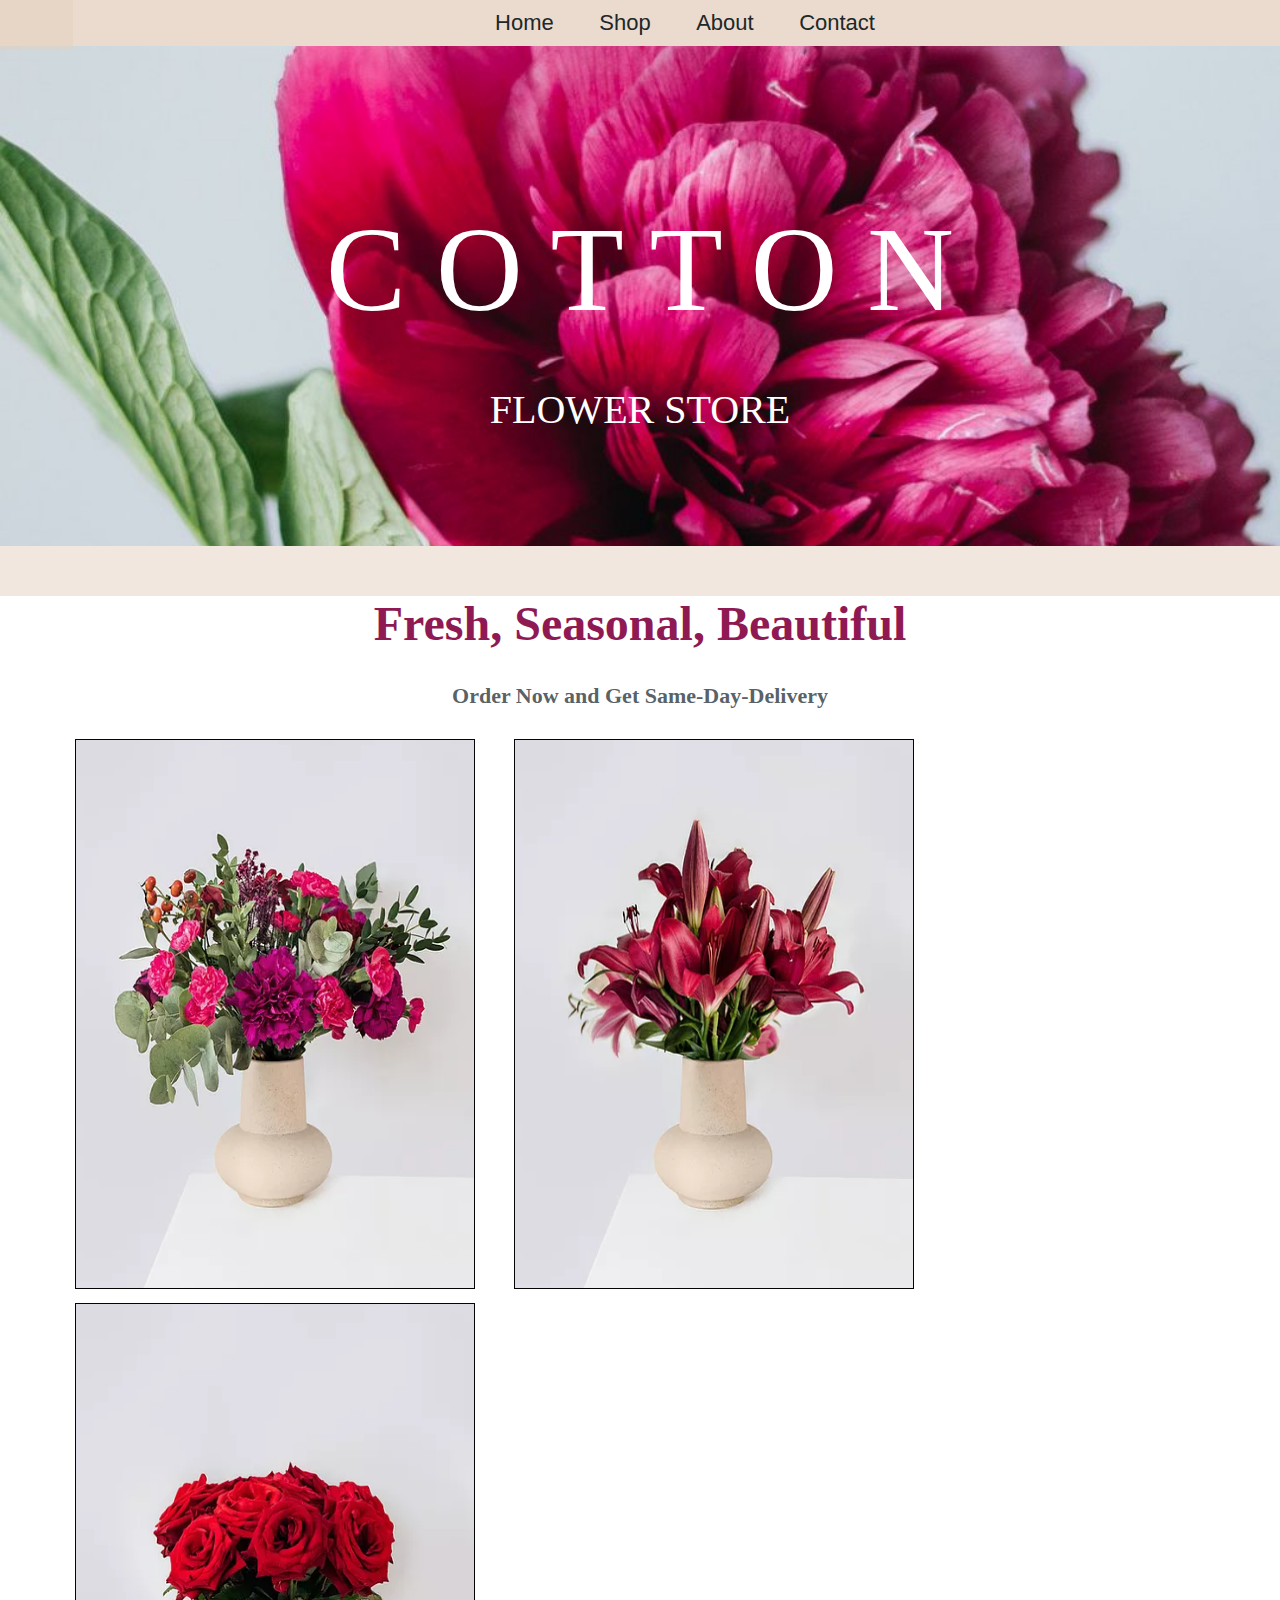
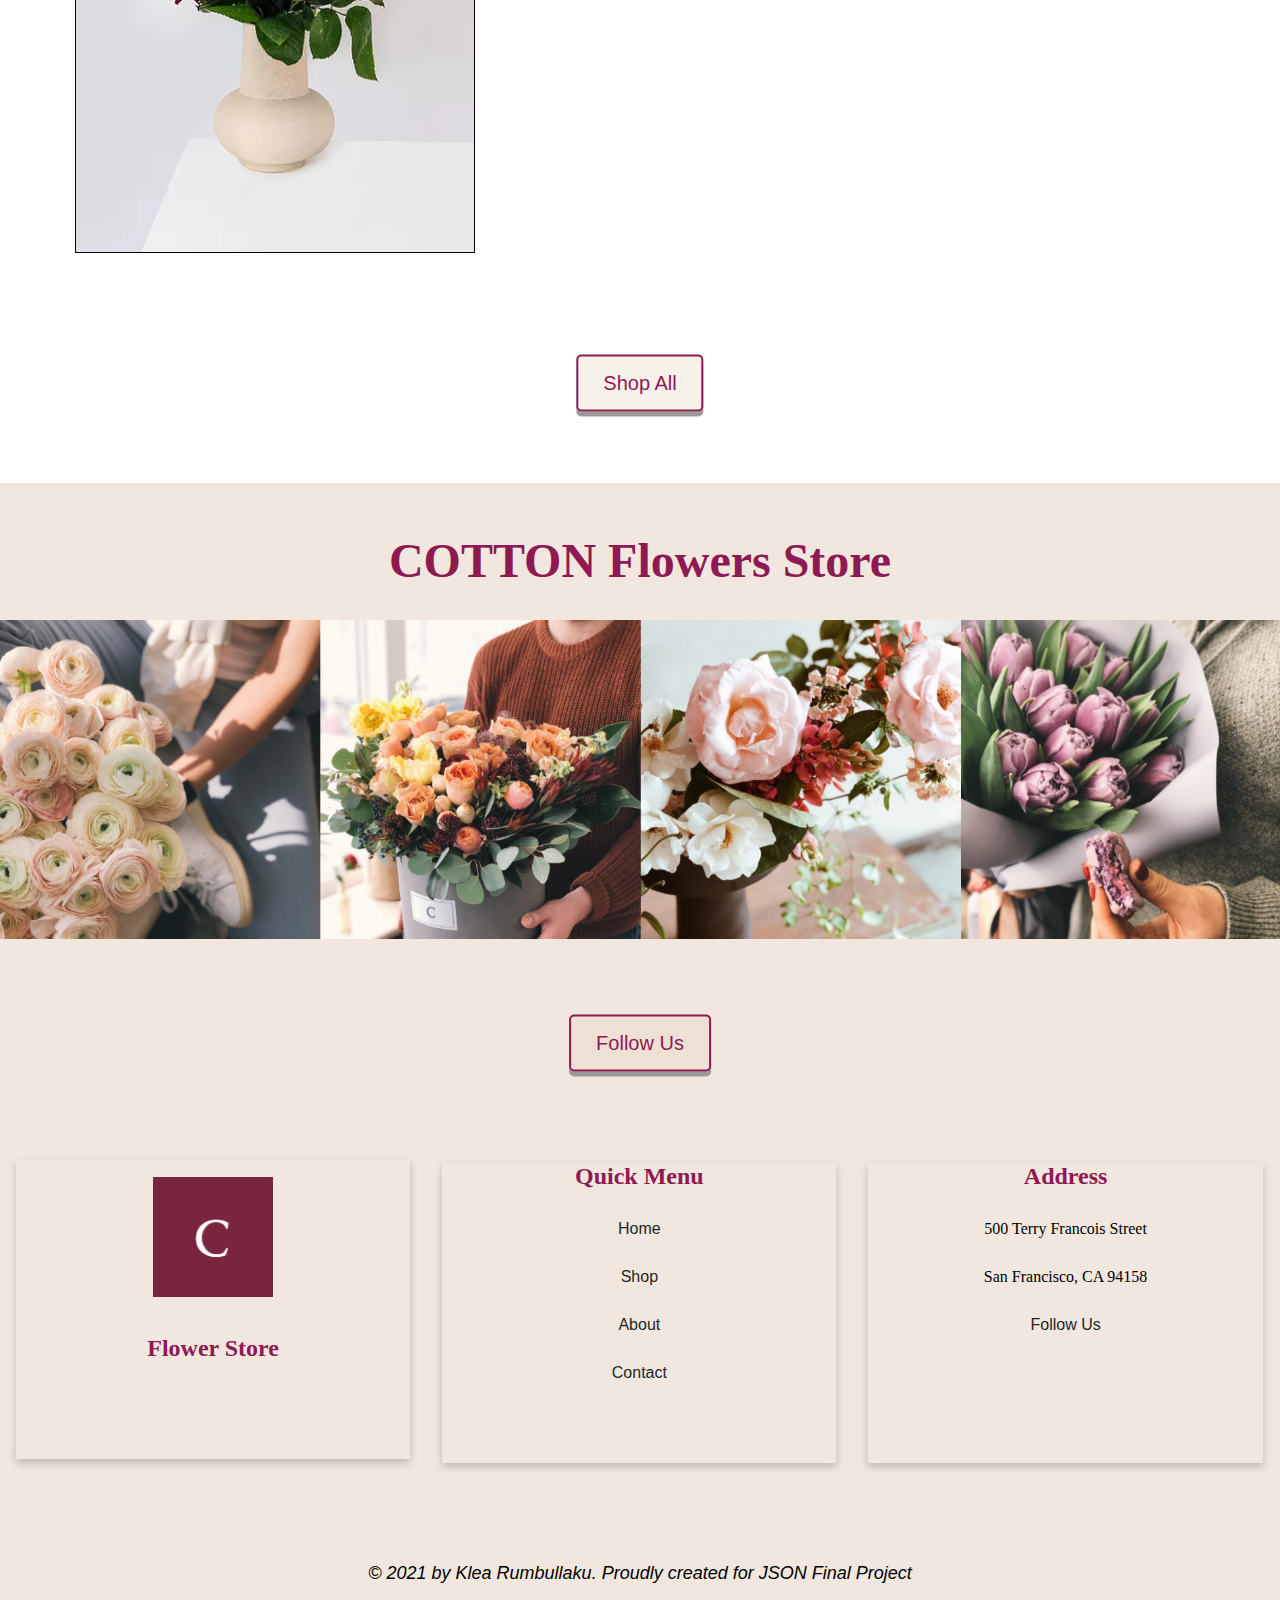
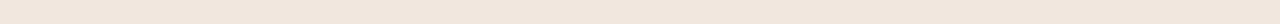
<file: public/index.html>
<!DOCTYPE html>
<html>
<head>
    <meta charset="UTF-8">
    <script src="https://ajax.googleapis.com/ajax/libs/jquery/3.6.0/jquery.min.js"></script>
    <script src="http://code.jquery.com/jquery-3.3.1.min.js"></script> 
    <script src="weather.js"> </script>
 
    <link rel='stylesheet' href='./stylesheet/main.css'>
    <link rel='stylesheet' href='./stylesheet/weather.css'>
    <link rel='stylesheet' href='./stylesheet/images.css'>
	<link rel='stylesheet' href='./stylesheet/contact.css'>
	<link rel='stylesheet' href='./stylesheet/about.css'>
	<link rel='stylesheet' href='./stylesheet/shop.css'>



 
</head> 
<body>
	
	<style>
* {
  box-sizing: border-box;
}

.column {
  float: left;
  width: 50%;
  padding: 10px;
  height: 300px; 
}

.row:after {
  content: "";
  display: table;
  clear: both;
}
</style>
	
	
    <!--------------- Weather------------------>
  <div class="cntweather">
        <p class="city"></p>
        <img class="icon">
        <p class="weather"></p>
        <p class="temp"></p>
    </div>

    <!-------------------------- Nav Bar ----------------->
    <nav id="navBar">
        <ul class="inlNav">
            
            <li class="nav"><a href="#">Home</a></li>
            <li class="nav"><a href="shop.html">Shop</a></li>
            <li class="nav"><a href="about.html">About</a></li>
            <li class="nav"><a href="contact.html">Contact</a></li>   
        </ul>  
     
    </nav>
   
<!--------- Banner  ---------->
    <div id="banner">
       <div class="parallax"></div>
  <div class="centered">C O T T O N</div>
		  <p class="centerd">FLOWER STORE</p>

		
	
	</div>
	
	
<!--------- Shop Section ---------->
	
	
    <div class="shop">
        <h1 id="head" class="section2"> Fresh, Seasonal, Beautiful</h1>
			<h2 class ="txtsection"> Order Now and Get Same-Day-Delivery </h2>

        <ul>
             <li class="display"> <img class="imgdisplay" src="images/2.png"  style="width:400px; height: 550px;"></li>
               <li class="display"> <img class="imgdisplay" src="./images/3.png"  style="width:400px; height: 550px;"></li>
              <li class="display"> <img class="imgdisplay" src="./images/4.png"  style="width:400px; height: 550px;"></li>
        </ul> 
		
<div class="button">
  <div class="center">
            <a href="shop.html"><button id="btn" class="cnt">Shop All</button></a>
 </div>
</div>
    </div>
	
	
	
	
    <div id = "shop">
		<h1 class="section2"> COTTON Flowers Store </h1>
		
		<img src="images/bottom.png" style="width: 100%">
		
<div class="button">
  <div class="center">
<a href="https://www.instagram.com/wix/" target="_blank"><button id="btn">Follow Us</button></a>
  </div>
</div>

</div>

<!--------- Footer --------->
	
	
 <div class="rw">
  <div class="clm">
    <div class="card">
      <div class="container">
     <p> <a href="index.html" target="_blank"><img src="images/logo.png" class ="logo" alt="logo" style="width:33.3%"></a></p>
        <h2 id ="end">Flower Store</h2>
            </div>
    </div>
  </div>



  <div class="clm">
    <div class="card">
      <div class="container">
        <h2 id ="end">Quick Menu</h2>
        <p class="title"><a href="#">Home</a></p>
        <p class="title"><a href="shop.html">Shop</a></p>
        <p class="title"><a href="about.html">About</a></p>
		  <p class="title"><a href="contact.html">Contact</a></p>

      </div>
    </div>
  </div>
  
  
  
  <div class="clm">
    <div class="card">
      <div class="container">
        <h2 id ="end">Address</h2>
        <p class="title">500 Terry Francois Street</p>
        <p class="title">San Francisco, CA 94158</p>
		       <p class="title"> <a href="https://www.instagram.com/wix/" target="_blank">Follow Us</p>

		       

      </div>
    </div>
  </div>
</div>
	
    <footer id="footer"> © 2021 by Klea Rumbullaku. Proudly created for JSON Final Project </footer>



    
</body>   
</html>
</file>
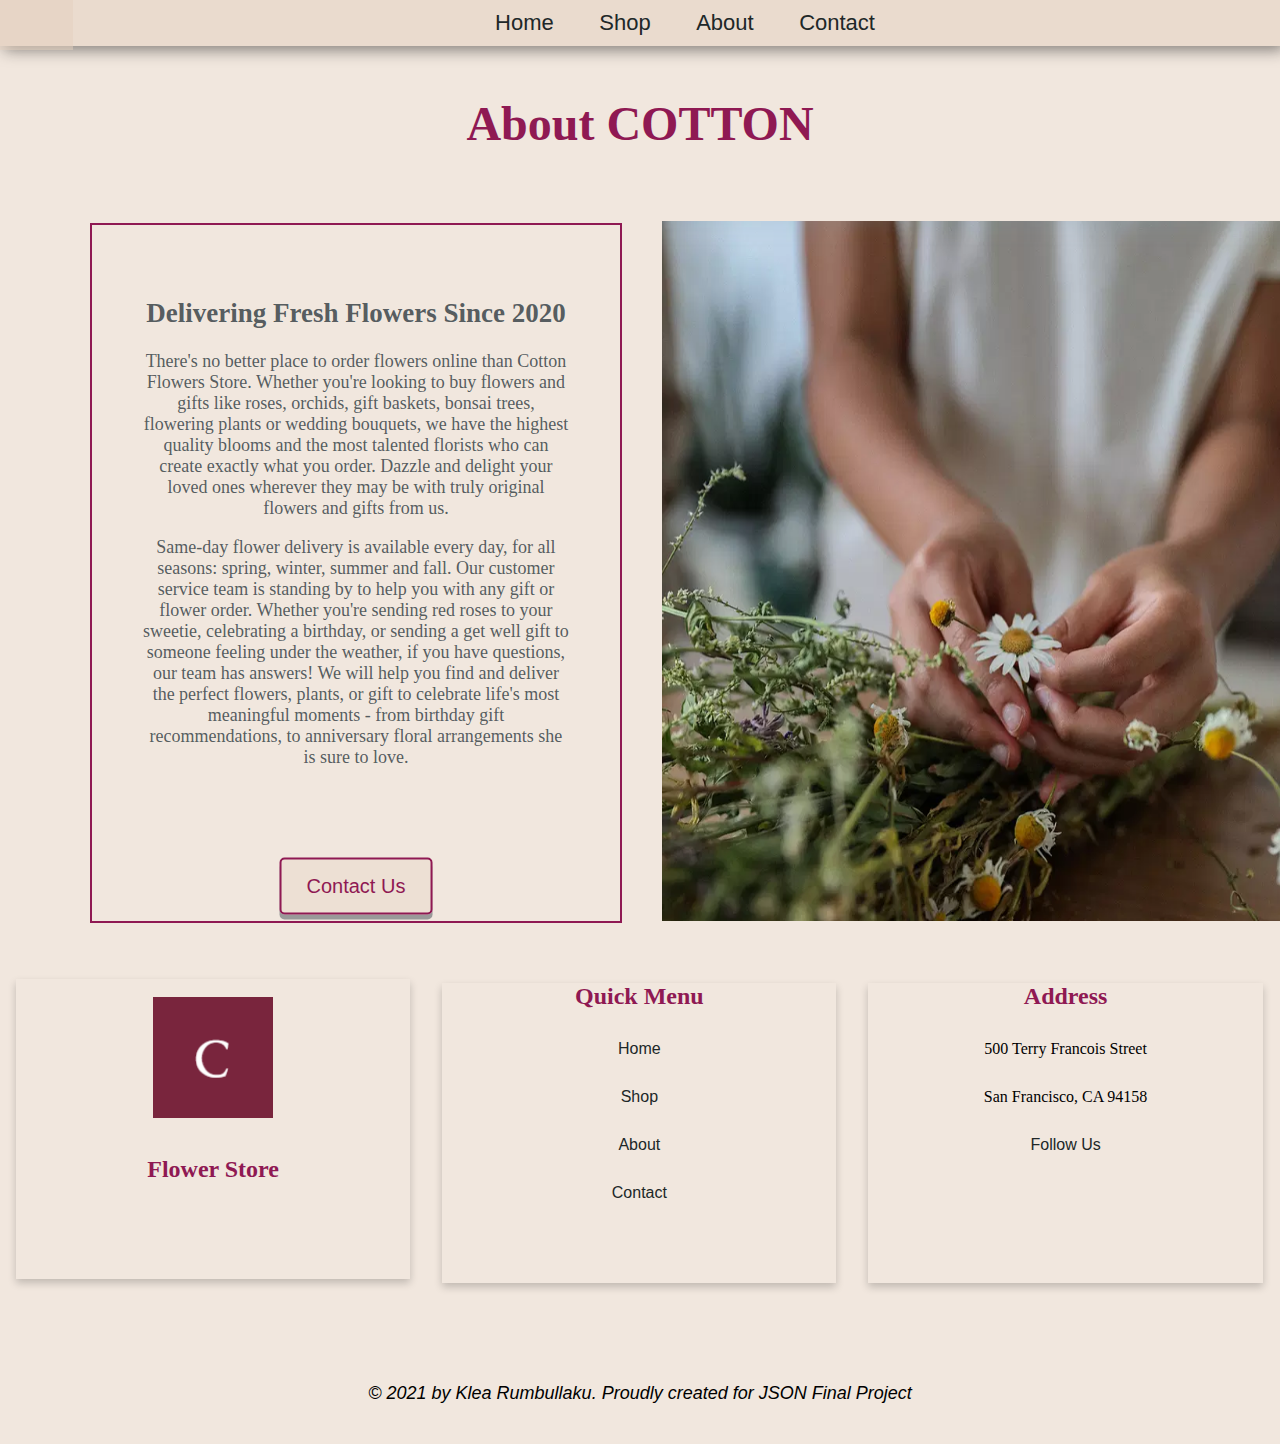
<file: public/about.html>
<!doctype html>
<html>
<head>
<meta charset="utf-8">
    <meta charset="UTF-8">
    <script src="https://ajax.googleapis.com/ajax/libs/jquery/3.6.0/jquery.min.js"></script>
    <script src="http://code.jquery.com/jquery-3.3.1.min.js"></script> 
    <script src="weather.js"> </script>
 
    <link rel='stylesheet' href='./stylesheet/main.css'>
    <link rel='stylesheet' href='./stylesheet/weather.css'>
	<link rel='stylesheet' href='./stylesheet/about.css'>

</head>

<body>
	

	<div class="cntweather">
        <p class="city"></p>
        <img class="icon">
        <p class="weather"></p>
        <p class="temp"></p>
    </div>

    <!-- Nav Bar -->
    <nav id="navBar">
        <ul class="inlNav">
            
            <li class="nav"><a href="index.html">Home</a></li>
            <li class="nav"><a href="shop.html">Shop</a></li>
            <li class="nav"><a href="about.html">About</a></li>
            <li class="nav"><a href="contact.html">Contact</a></li>   
        </ul>  
     
    </nav>
	
	    <!-----------About ---------------->

	<h1 class="section2">About COTTON</h1>
	
	 <div class="first">
      <div class="image">
        <img src="images/8.png"  style="width:700px; height: 700px;">
      </div>
      <div class="text">
        <h2>Delivering Fresh Flowers Since 2020 </h2>
    <p>There's no better place to order flowers online than Cotton Flowers Store. Whether you're looking to buy flowers and gifts like roses, orchids, gift baskets, bonsai trees, flowering plants or wedding bouquets, we have the highest quality blooms and the most talented florists who can create exactly what you order. Dazzle and delight your loved ones wherever they may be with truly original flowers and gifts from us.</p>
	  <p>Same-day flower delivery is available every day, for all seasons: spring, winter, summer and fall. Our customer service team is standing by to help you with any gift or flower order. Whether you're sending red roses to your sweetie, celebrating a birthday, or sending a get well gift to someone feeling under the weather, if you have questions, our team has answers! We will help you find and deliver the perfect flowers, plants, or gift to celebrate life's most meaningful moments - from birthday gift recommendations, to anniversary floral arrangements she is sure to love.</p>
		  <div class="button">
  <div class="center">
            <a href="contact.html"><button id="btn" class="cnt">Contact Us</button></a>
 </div>
</div>
      </div>
    </div>

	
<!--------- Footer --------->
		
	<div class="rw">
  <div class="clm">
    <div class="card">
      <div class="container">
     <p> <a href="index.html" target="_blank"><img src="images/logo.png" class ="logo" alt="logo" style="width:33.3%"></a></p>
        <h2 id ="end">Flower Store</h2>
            </div>
    </div>
  </div>



  <div class="clm">
    <div class="card">
      <div class="container">
        <h2 id ="end">Quick Menu</h2>
        <p class="title"><a href="#">Home</a></p>
        <p class="title"><a href="shop.html">Shop</a></p>
        <p class="title"><a href="about.html">About</a></p>
		  <p class="title"><a href="contact.html">Contact</a></p>

      </div>
    </div>
  </div>
  
  
  
  <div class="clm">
    <div class="card">
      <div class="container">
        <h2 id ="end">Address</h2>
        <p class="title">500 Terry Francois Street</p>
        <p class="title">San Francisco, CA 94158</p>
		       <p class="title"> <a href="https://www.instagram.com/wix/" target="_blank">Follow Us</p>

		       

      </div>
    </div>
  </div>
</div>
	
    <footer id="footer"> © 2021 by Klea Rumbullaku. Proudly created for JSON Final Project </footer>

	
 

    
	
</body>
</html>
</file>
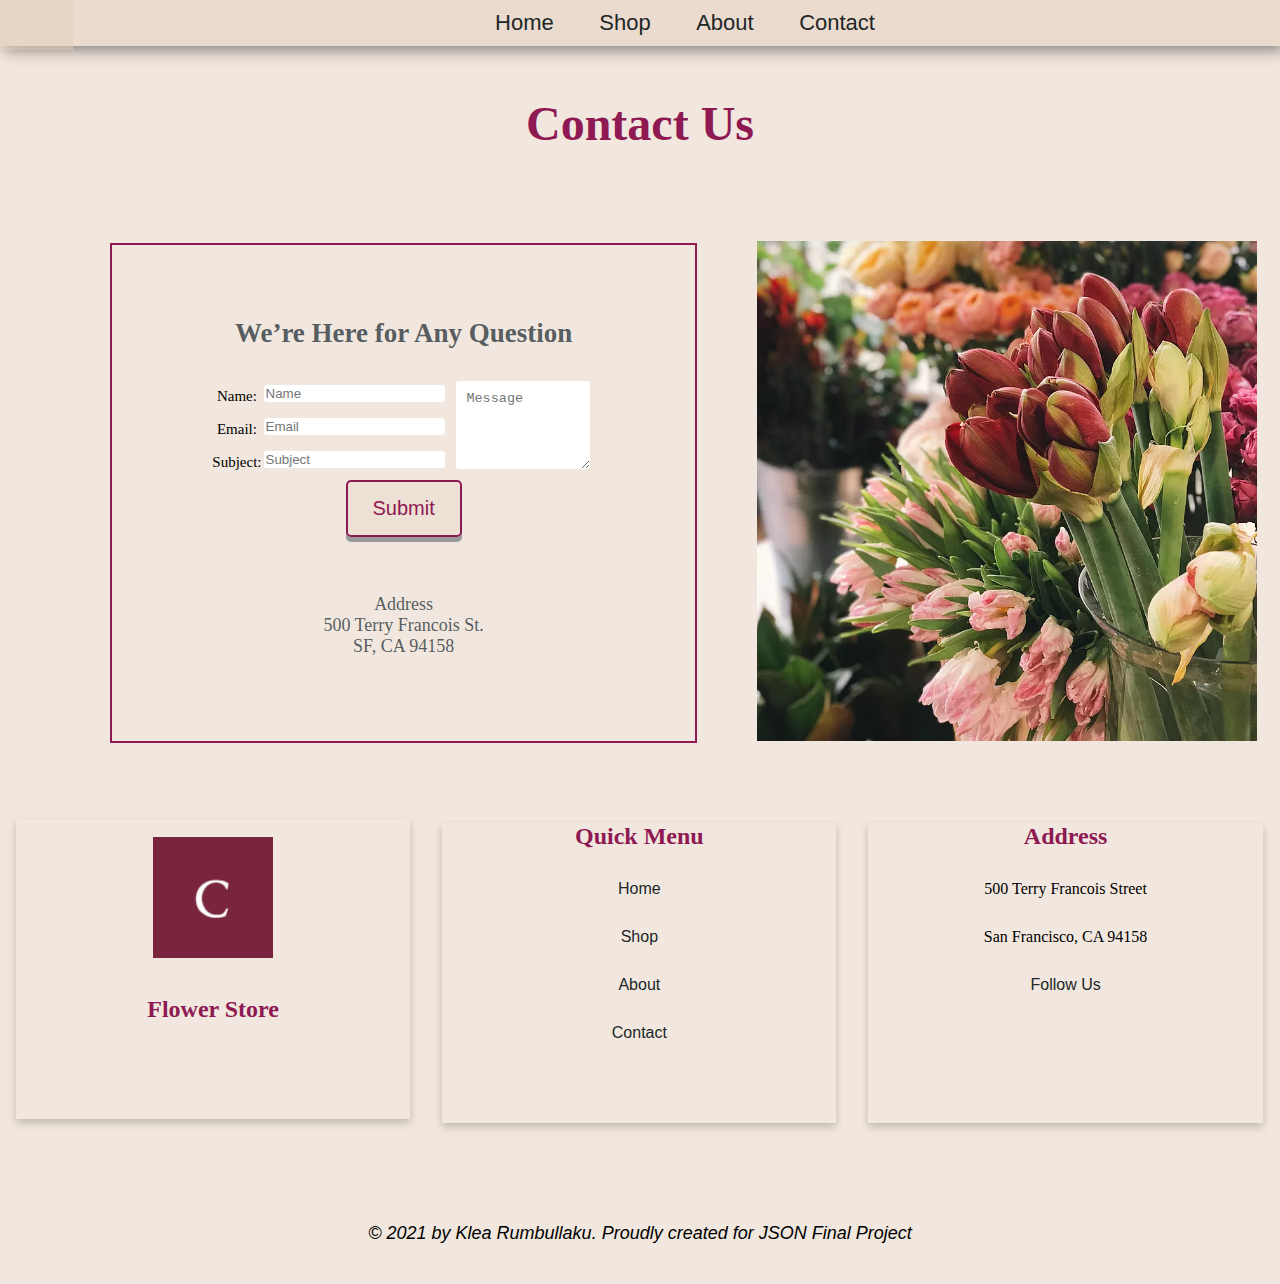
<file: public/contact.html>
<!doctype html>
<html>
<head>
	 <meta charset="UTF-8">
    <script src="https://ajax.googleapis.com/ajax/libs/jquery/3.6.0/jquery.min.js"></script>
    <script src="http://code.jquery.com/jquery-3.3.1.min.js"></script> 
    <script src="weather.js"> </script>
 
    <link rel='stylesheet' href='./stylesheet/main.css'>
    <link rel='stylesheet' href='./stylesheet/weather.css'>
	<link rel='stylesheet' href='./stylesheet/contact.css'>

	
</head>

<body>
	<div class="cntweather">
        <p class="city"></p>
        <img class="icon">
        <p class="weather"></p>
        <p class="temp"></p>
    </div>

    <!-- Nav Bar -->
    <nav id="navBar">
        <ul class="inlNav">
            
            <li class="nav"><a href="index.html">Home</a></li>
            <li class="nav"><a href="shop.html">Shop</a></li>
            <li class="nav"><a href="about.html">About</a></li>
            <li class="nav"><a href="contact.html">Contact</a></li>   
        </ul>  
     
    </nav>
	 
	
<!--------- Contact --------->
	
	<h1 class="section2">Contact Us</h1>
	
	 <div class="sec">
      <div class="image">
        <img src="images/9.png"  style="width:500px; height: 500px;">
      </div>
      <div class="text">
        <h2>We’re Here for Any Question </h2>        
        
        <form id="studentForm">
            <table>
                <tr>
                    <td>Name:</td>
                    <td><input type="text" name="name" placeholder="Name"  required></td>
                    <td rowspan="3"><textarea name="message" placeholder="Message" id="message" ></textarea></td>
                </tr>

                <tr>
                    <td>Email:</td>
                    <td><input type="email" name="email" placeholder="Email" required></td>
                </tr>
                <tr>
                    <td>Subject:</td>
                    <td><input type="text" name="subject" placeholder="Subject" ></td>
                </tr>

                <tr>
                    <td colspan="3"><input type="submit" id="btn" class="cnt"  name="Send Data"></td>
                </tr>
            </table>
        
            <div id="messageDisplay" class="msg"></div>
             
        </form>
            <p>Address<br>500 Terry Francois St.<br> SF, CA 94158</p>
    </div>
	</div>
	
	
	
	
	   <script>
        const messageDisplay = document.getElementById('messageDisplay');
        const submit = document.querySelector('#submit');


        document.querySelector('#studentForm').addEventListener('submit', function (e) {
        e.preventDefault();
        messageDisplay.innerHTML = ''
        let name = document.querySelector('input[name="name"]')
        let email = document.querySelector('input[name="email"]')
        let subject = document.querySelector('input[name="subject"]')
        let message = document.getElementById("message")
        let data = 'name=' + name.value + '&email=' + email.value + '&subject=' + subject.value + '&message=' + message.value;
        const xhr = new XMLHttpRequest();

        if (name.value && email.value && subject.value && message.value) {
            xhr.onreadystatechange = function () {
                if (xhr.readyState === 4) {
                    messageDisplay.innerHTML = xhr.response;
                }
            }
            xhr.open('POST', 'http://localhost:3000/posts', true)
            xhr.setRequestHeader("Content-type", "application/x-www-form-urlencoded")
            xhr.send(data)
        }
        name.value = null
        email.value = null
        subject.value = null
        message.value = null
        })

    </script> 

	
	<!--------- Footer --------->
		
		
 <div class="rw">
  <div class="clm">
    <div class="card">
      <div class="container">
     <p> <a href="index.html" target="_blank"><img src="images/logo.png" class ="logo" alt="logo" style="width:33.3%"></a></p>
        <h2 id ="end">Flower Store</h2>
            </div>
    </div>
  </div>



  <div class="clm">
    <div class="card">
      <div class="container">
        <h2 id ="end">Quick Menu</h2>
        <p class="title"><a href="#">Home</a></p>
        <p class="title"><a href="shop.html">Shop</a></p>
        <p class="title"><a href="about.html">About</a></p>
		  <p class="title"><a href="contact.html">Contact</a></p>

      </div>
    </div>
  </div>
  
  
  
  <div class="clm">
    <div class="card">
      <div class="container">
        <h2 id ="end">Address</h2>
        <p class="title">500 Terry Francois Street</p>
        <p class="title">San Francisco, CA 94158</p>
		       <p class="title"> <a href="https://www.instagram.com/wix/" target="_blank">Follow Us</p>

		       

      </div>
    </div>
  </div>
</div>
	
    <footer id="footer"> © 2021 by Klea Rumbullaku. Proudly created for JSON Final Project </footer>



    
	
</body>
</html>
</file>
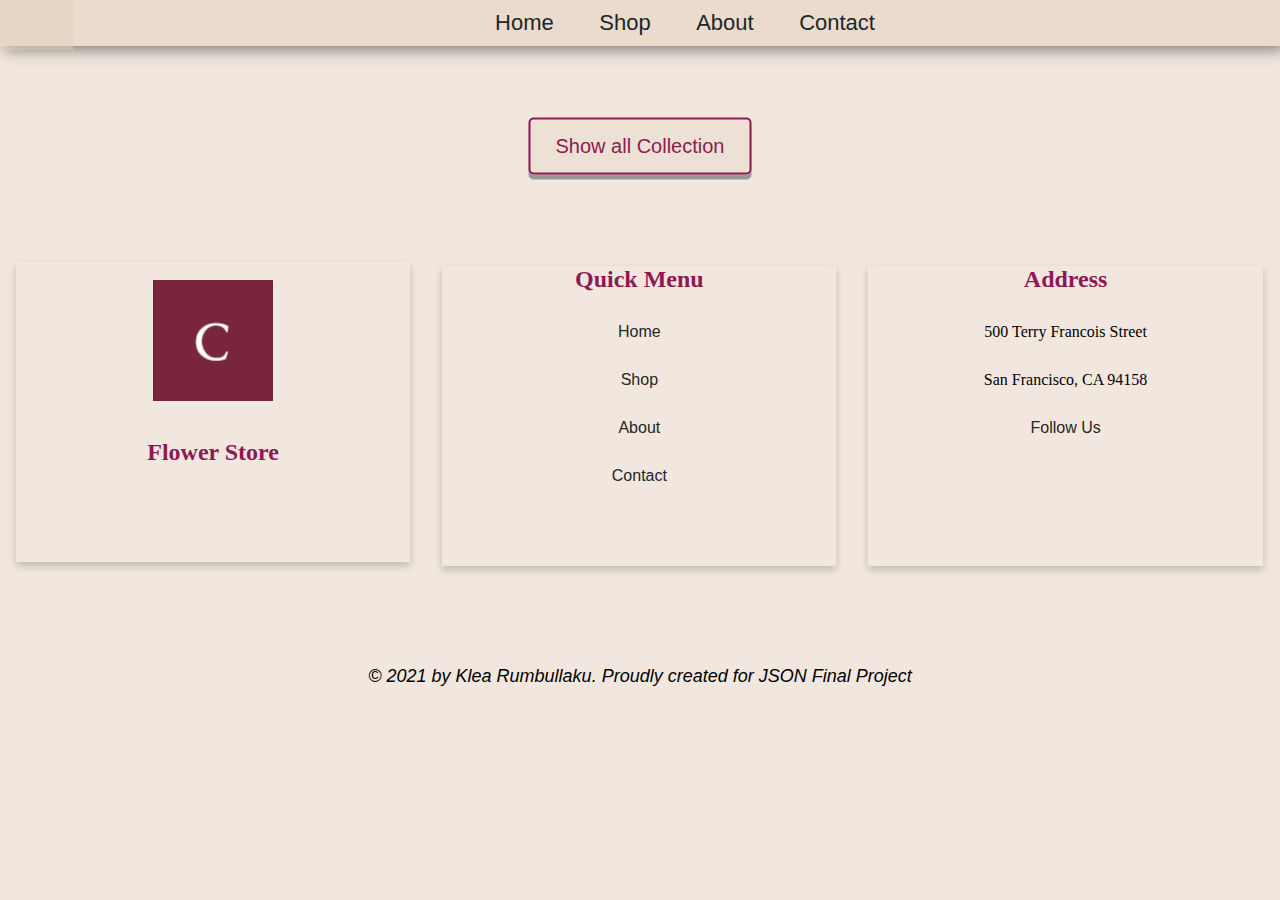
<file: public/shop.html>
<!doctype html>
<html>
<head>
<meta charset="utf-8">
    <script src="https://ajax.googleapis.com/ajax/libs/jquery/3.6.0/jquery.min.js"></script>
    <script src="http://code.jquery.com/jquery-3.3.1.min.js"></script> 
    <script src="weather.js"> </script>
 
    <link rel='stylesheet' href='./stylesheet/main.css'>
    <link rel='stylesheet' href='./stylesheet/weather.css'>
	    <link rel='stylesheet' href='./stylesheet/images.css'>
		    <link rel='stylesheet' href='./stylesheet/shop.css'>



</head>

<body>
	
	<div class="cntweather">
        <p class="city"></p>
        <img class="icon">
        <p class="weather"></p>
        <p class="temp"></p>
    </div>

    <!-- Nav Bar -->
    <nav id="navBar">
        <ul class="inlNav">
            
            <li class="nav"><a href="index.html">Home</a></li>
            <li class="nav"><a href="shop.html">Shop</a></li>
            <li class="nav"><a href="about.html">About</a></li>
            <li class="nav"><a href="contact.html">Contact</a></li>   
        </ul>  
     
    </nav>
	
<!--------- Shop ---------- --------->
<div class="button">
  <div class="center">
<button class="cnt" id="callData">Show all Collection</button>
 </div>
</div>


        	<div class="main">

    <div id ="output"></div>
    
    <script src="https://ajax.googleapis.com/ajax/libs/jquery/3.6.0/jquery.min.js"></script>
    
    <script>
$(function(){
    
$('#callData').click(function(){
    var url = 'https://spreadsheets.google.com/feeds/list/115RMnIBTz_IwO0wX9IHCVdoEi6u5k62etWQmZPhe5BY/od6/public/values?alt=json'
  $.getJSON(url,function(data){
            
                var html = ''

                $.each(data.feed.entry,function(key,val){
                    console.log(val.gsx$photo.$t)
                    console.log(val.gsx$product.$t)
                    console.log(val.gsx$price.$t)
                    

                html += '<div>'+ 

                '<img class="imgdisplay" id="display"  src="'+ val.gsx$photo.$t +'"/>' + 
				 '<h1 class="prod">' + val.gsx$product.$t + ' </h1>'  +  '<h2 class="price">'+ val.gsx$price.$t + '</h2>' + '</div>' 
                
                })
                $('#output').html(html); 
        })
        
    });     
});
</script>
            
       </div>

	
	
<!--------- Footer --------->
		
		<div class="rw">
  <div class="clm">
    <div class="card">
      <div class="container">
     <p> <a href="index.html" target="_blank"><img src="images/logo.png" class ="logo" alt="logo" style="width:33.3%"></a></p>
        <h2 id ="end">Flower Store</h2>
            </div>
    </div>
  </div>



  <div class="clm">
    <div class="card">
      <div class="container">
        <h2 id ="end">Quick Menu</h2>
        <p class="title"><a href="#">Home</a></p>
        <p class="title"><a href="shop.html">Shop</a></p>
        <p class="title"><a href="about.html">About</a></p>
		  <p class="title"><a href="contact.html">Contact</a></p>

      </div>
    </div>
  </div>
  
  
  
  <div class="clm">
    <div class="card">
      <div class="container">
        <h2 id ="end">Address</h2>
        <p class="title">500 Terry Francois Street</p>
        <p class="title">San Francisco, CA 94158</p>
		       <p class="title"> <a href="https://www.instagram.com/wix/" target="_blank">Follow Us</p>

		       

      </div>
    </div>
  </div>
</div>
	
    <footer id="footer"> © 2021 by Klea Rumbullaku. Proudly created for JSON Final Project </footer>



    
	
 
</body>
</html>
</file>
<file: public/stylesheet/main.css>
body{
    background-color: rgba(228,207,190,.5);
    background-size: 100%;
    background-repeat: no-repeat;
    margin: 0;
}

.parallax {
  background-image: url("../images/12.jpg");
	min-height: 500px; 
  background-attachment: fixed;
  background-position: center;
  background-repeat: no-repeat;
  background-size: cover;
}

/* Photo container */

.centered {
  position: absolute;
  top: 30%;
  left: 50%;
  transform: translate(-50%, -50%);
 font-size: 120px;
color: #fff;
}

.centerd {
  position: absolute;
  top: 40%;
  left: 50%;
  transform: translate(-50%, -30%);
 font-size: 40px;
	color: #fff;

}


a{
    text-decoration: none;
    color: #202728;
    font-family:Arial;
    padding: 3px 20px; 
}
a:hover{ color: rgba(143,25,83,1);}


#navBar{
    top: 0;
    width: 100%;
    padding: 10px;
    margin: 0;
    background-color: rgba(228,207,190,.5);
    box-shadow: 4px 4px 15px rgba(23,23,23, 0.5);
    z-index: 999;
	text-align: center;
	font-size: 22px;
}

.nav {
	display: inline; 
}

.inlNav {
    display: inline;
    margin-left: 50px;

}

.images {
    width: 20px;
    margin-right: 10px;
    float: right;
}



#bannerContent { 
	margin: 0;
}


#btn {
  background-color: rgba(228,207,190,.3); 
  color: rgba(143,25,83,1); 
  border: 2px solid rgba(143,25,83,1);
  display: inline-block;
  padding: 15px 25px;
  font-size: 20px;
  cursor: pointer;
  text-align: center;
  text-decoration: none;
  outline: none;
  border-radius: 5px;
  box-shadow: 0 5px #999;
  align-content: center;
	
}

#btn:hover {
  background-color: rgba(143,25,83,1);
  color: white;
}

.button { 
  height: 200px;
  position: relative;
}

.center {
  margin: 0;
  position: absolute;
  top: 50%;
  left: 50%;
  -ms-transform: translate(-50%, -50%);
  transform: translate(-50%, -50%);
}



/* -------------SHOP-------------------------*/
 
.shop{
	
    background-color: #fff;
}
.section2 {
    color:  rgba(143,25,83,1);
    font-size: 3em;
    text-align: center;
    margin-top: 50px;
}

.txtsection {
    color: rgba(44,55,61,.8);
    font-size: 22px;
    text-align: center;
    margin-top: 10px;
}

/* ---------------Footer----------------*/

.logo{
	
  display: block;
  margin-left: auto;
  margin-right: auto;
}


html {
  box-sizing: border-box;
}

*, *:before, *:after {
  box-sizing: inherit;
}

.clm {
  float: left;
  width: 33.3%;
  margin-bottom: 16px;
  padding: 0 8px;
}

.card {
  box-shadow: 0 4px 8px 0 rgba(0, 0, 0, 0.2);
  margin: 8px;
  height: 300px;
}


.container {
  padding: 0 16px;
}

.container::after, .row::after {
  content: "";
  clear: both;
  display: table;
}


@media screen and (max-width: 650px) {
  .column {
    width: 100%;
    display: block;
  }
}



.title {
	
	text-align: center;
	margin: 30px;
	color: #000;
}
 #end{
	
	text-align: center;
	color: rgba(143,25,83,1);
}



#footer{
    text-align: center;
    font-size: 18px;
	font-style: italic;
    color: #000;
    margin-top: 40px;
    margin-bottom: 20px;  
}
</file>
<file: public/stylesheet/weather.css>
.icon{
    width: 65px;
}

.city{
    color: rgba(44,55,61,.8);
    font-size: 22px;
    margin: 0;
}
.weather{
    font-size: 18px;
    color: rgba(44,55,61,.8);
    margin: 0;   
}

.temp{
    font-size: 1.6em;
    color: rgba(44,55,61,1);
    padding: 4px;
    margin: 0;
       
}

   
.cntweather{ 
    text-align: center;
    margin: auto; 
    padding:  12px 4px;
    background: rgba(228,207,190,.5) ;
    position: absolute;
}
</file>
<file: public/stylesheet/images.css>
.display  {
    display:inline;
}
.imgdisplay{
    width: 33.3%;
    margin-bottom: 10px;
	margin-left: 35px;
    border: 1px solid #050505;
	
}
</file>
<file: public/stylesheet/contact.css>
@charset "utf-8";

 .sec {
        display: flex;
        align-items: center;
        justify-content: center;
		 box-sizing: border-box;
		  margin-left: 50px;

      }
		  .text {
          color:rgba(44,55,61,.8);
          padding-left: 20px;
		  text-align: center;
          width: 900px;
		  height: 500px;
          border: 2px solid rgba(143,25,83,1);
          padding: 50px;
          margin: 60px;
		  font-size: 18px;
      }
	 
      img {
        max-width: 100%
      }
      .image {
        flex-basis: 70%;
        order: 2;
      }
    
   

#message{
    font-size: 0.9em;
    margin-left: 5px;
    width: 90%;
    height: 88px;
    padding: 10px;
}


table {
    width: 80%;
    margin: auto;
    margin-bottom: 50px;
    
}
td{
    color:#000;
    font-size: 15px;
    padding: 0;
    margin: 0;


}
input, textarea{
    color: #000;
    background-color: #fff;
    border-radius: 3px;
    border: none;
   margin-bottom: 5px;

}

#messageDisplay{
    text-align: center;
    display: none;
}
		 h2 {
			 margin-bottom: 30px;
		 }
</file>
<file: public/stylesheet/about.css>
@charset "utf-8";

  .first {
        display: flex;
        align-items: center;
        justify-content: center;
		 box-sizing: border-box;
		  margin-left: 50px;

      }
      img {
        max-width: 100%
      }
      .image {
        flex-basis: 70%;
        order: 2;
      }
      .text {
          color:rgba(44,55,61,.8);
          padding-left: 20px;
		  text-align: center;
          width: 700px;
		  height: 700px;
          border: 2px solid rgba(143,25,83,1);
          padding: 50px;
          margin: 40px;
		  font-size: 18px;
      }
</file>
<file: public/stylesheet/shop.css>
#callData {
  background-color: rgba(228,207,190,.3); 
  color: rgba(143,25,83,1); 
  border: 2px solid rgba(143,25,83,1);
  display: inline-block;
  padding: 15px 25px;
  font-size: 20px;
  cursor: pointer;
  text-align: center;
  text-decoration: none;
  outline: none;
  border-radius: 5px;
  box-shadow: 0 5px #999;
  align-content: center;
	
}

#callData:hover {
  background-color: rgba(143,25,83,1);
  color: white;
}

.prod , .price{
	text-align: center;
	width: 33.3%;
	
}

.display  {
    display:inline;
}
</file>
